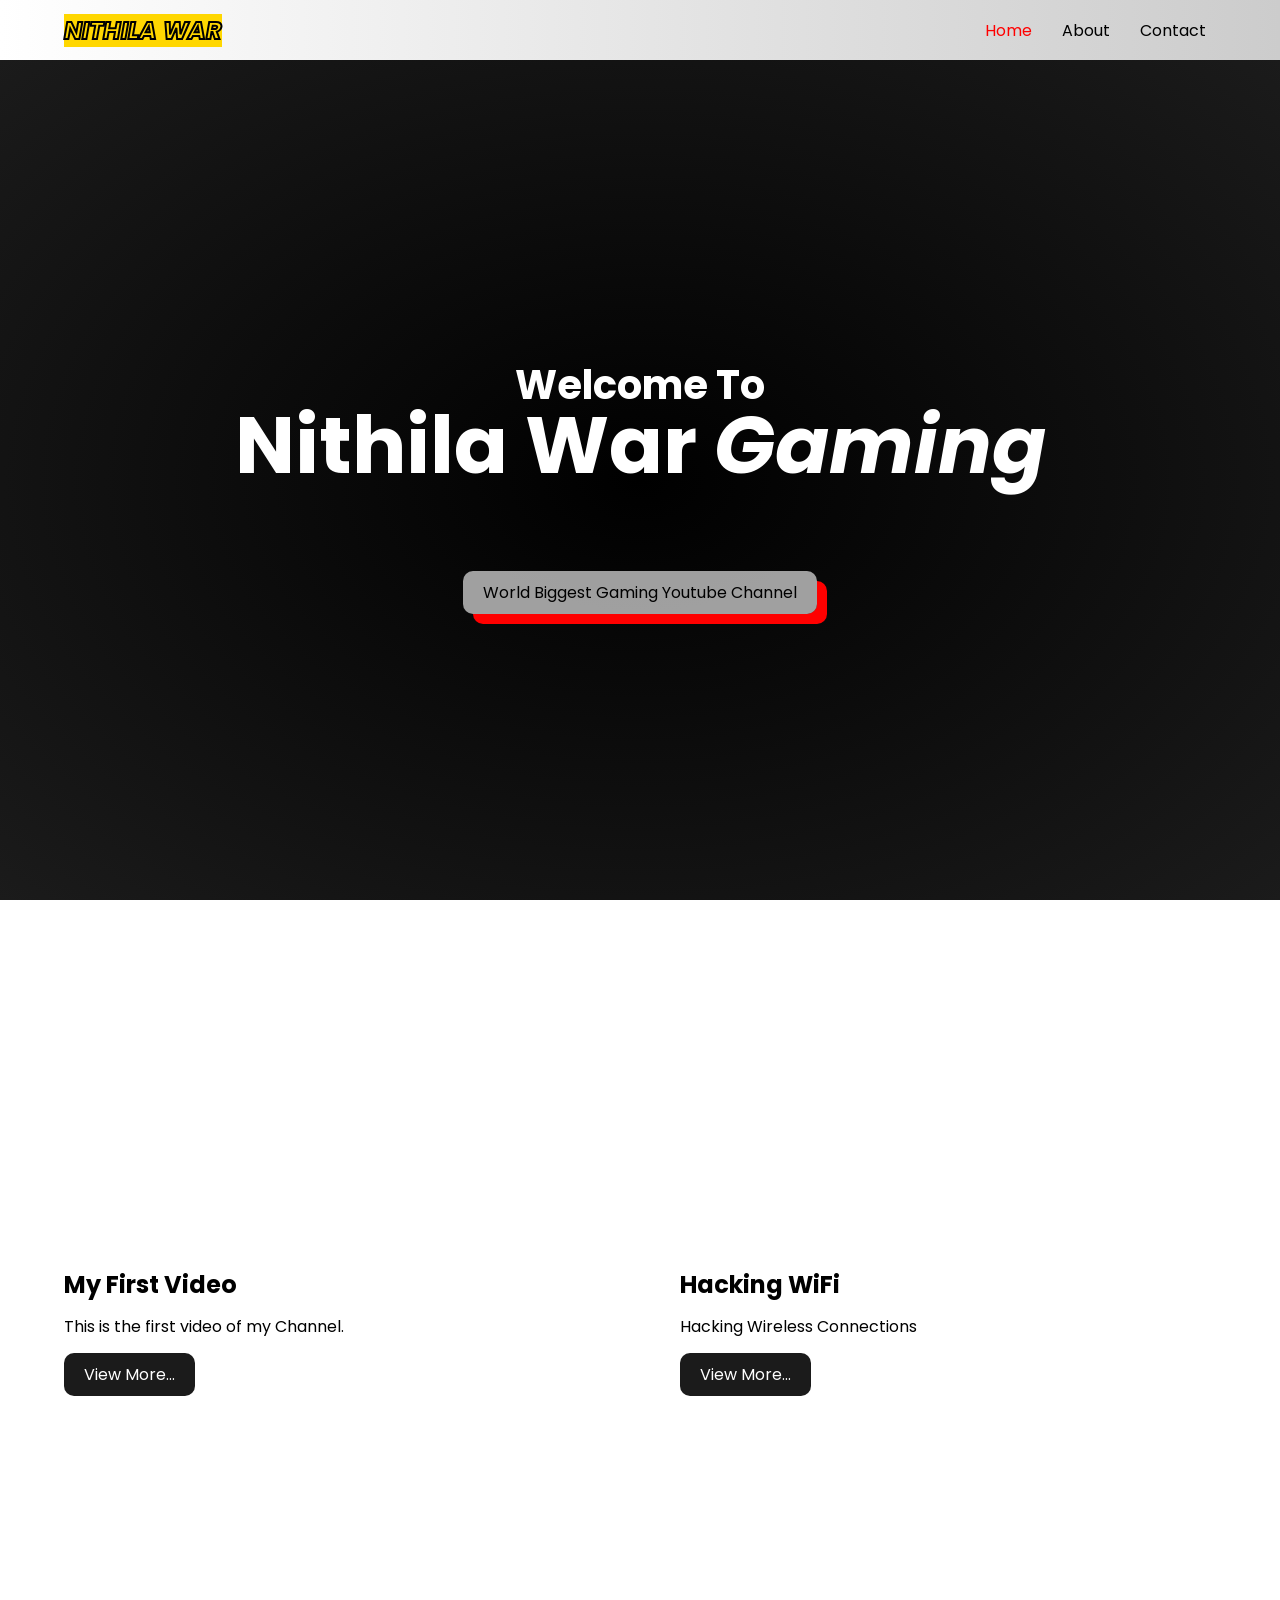
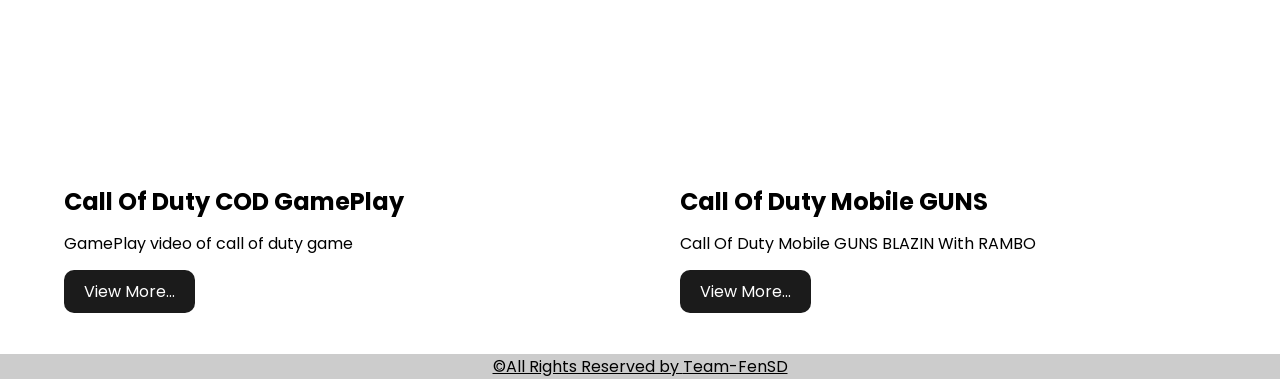
<file: index.html>
<!DOCTYPE html>
<html lang="en" dir="ltr">
  <head>
    <meta charset="UTF-8" />
    <meta http-equiv="X-UA-Compatible" content="IE=edge" />
    <meta name="author" content="Sithika Dangampala" />
    <meta name="viewport" content="width=device-width, initial-scale=1.0" />
    <link rel="stylesheet" href="./css/sidebar.css" />
    <link rel="stylesheet" href="./css/home.css" />
    <title>Nithila War</title>
  </head>
  <body>
    <nav class="navbar">
      <h2><span class="fill-stroke">nithila war</span></h2>
      <img src="./img/logo.jpg" class="logo" alt="LOGO" />
      <ul class="links-container">
        <li class="link-item">
          <a href="/index.html" class="link" style="color: red">home</a>
        </li>
        <li class="link-item"><a href="/about.html" class="link">about</a></li>
        <li class="link-item">
          <a href="/contact.html" class="link">contact</a>
        </li>
      </ul>
    </nav>
    <header class="header">
      <div class="content">
        <h1 class="heading">
          <span class="small">Welcome to </span>
          Nithila War
          <span class="no-fill">Gaming</span>
        </h1>
        <a
          href="https://www.youtube.com/channel/UCn2CM862D3mvy5db4UsOcQQ"
          class="btn about"
          target="_blank"
          >World biggest gaming youtube channel</a
        >
      </div>
    </header>
    <!--Blog-->
    <section class="blogs-section">
      <div class="blog-card">
        <iframe
          class="blog-image"
          width="424"
          height="238"
          src="https://www.youtube.com/embed/eM7ZTQHAXwg"
          title="FOLLOW US (NITHILA WAR)"
          frameborder="0"
          allow="accelerometer; autoplay; clipboard-write; encrypted-media; gyroscope; picture-in-picture"
          allowfullscreen
        ></iframe>
        <h1 class="blog-title">My First Video</h1>
        <p class="blog-overview">This is the first video of my Channel.</p>
        <a href="/" class="btn dark">View More...</a>
      </div>
      <div class="blog-card">
        <iframe
          class="blog-image"
          width="709"
          height="399"
          src="https://www.youtube.com/embed/2ncl9ZZa50Q?list=PLjZw-n2drDsTsPFG0E5vjcZ3PHyOEwXrg"
          title="How To Hack (WIFI PASSWORD)   PC In CMD With In 2 Minutes *Nithila War* #Part 1"
          frameborder="0"
          allow="accelerometer; autoplay; clipboard-write; encrypted-media; gyroscope; picture-in-picture"
          allowfullscreen
        ></iframe>
        <h1 class="blog-title">Hacking WiFi</h1>
        <p class="blog-overview">Hacking Wireless Connections</p>
        <a href="/" class="btn dark">View More...</a>
      </div>
      <div class="blog-card">
        <iframe
          class="blog-image"
          width="869"
          height="399"
          src="https://www.youtube.com/embed/Fniuz4H0MuM?list=PLjZw-n2drDsStC7zv35TwZ-SO-jiq4e7H"
          title="Call Of Duty Mobile Part 9 Its Locus Sniper With Inari Okami Lucky Draw"
          frameborder="0"
          allow="accelerometer; autoplay; clipboard-write; encrypted-media; gyroscope; picture-in-picture"
          allowfullscreen
        ></iframe>
        <h1 class="blog-title">Call Of Duty COD GamePlay</h1>
        <p class="blog-overview">GamePlay video of call of duty game</p>
        <a href="/" class="btn dark">View More...</a>
      </div>
      <div class="blog-card">
        <iframe
          class="blog-image"
          width="863"
          height="399"
          src="https://www.youtube.com/embed/6amt9AiPI5o?list=PLjZw-n2drDsStC7zv35TwZ-SO-jiq4e7H"
          title="Call Of Duty Mobile GUNS BLAZIN With RAMBO Its 80s ACTION HEROES  Nithila War® *New*"
          frameborder="0"
          allow="accelerometer; autoplay; clipboard-write; encrypted-media; gyroscope; picture-in-picture"
          allowfullscreen
        ></iframe>
        <h1 class="blog-title">Call Of Duty Mobile GUNS</h1>
        <p class="blog-overview">Call Of Duty Mobile GUNS BLAZIN With RAMBO</p>
        <a href="/" class="btn dark">View More...</a>
      </div>
    </section>
    <footer>
      <span
        >&copy;All Rights Reserved by
        <a href="https://github.com/Team-GamX">Team-FenSD</a></span
      >
    </footer>
    <script src="./js/app.js"></script>
  </body>
</html>
</file>
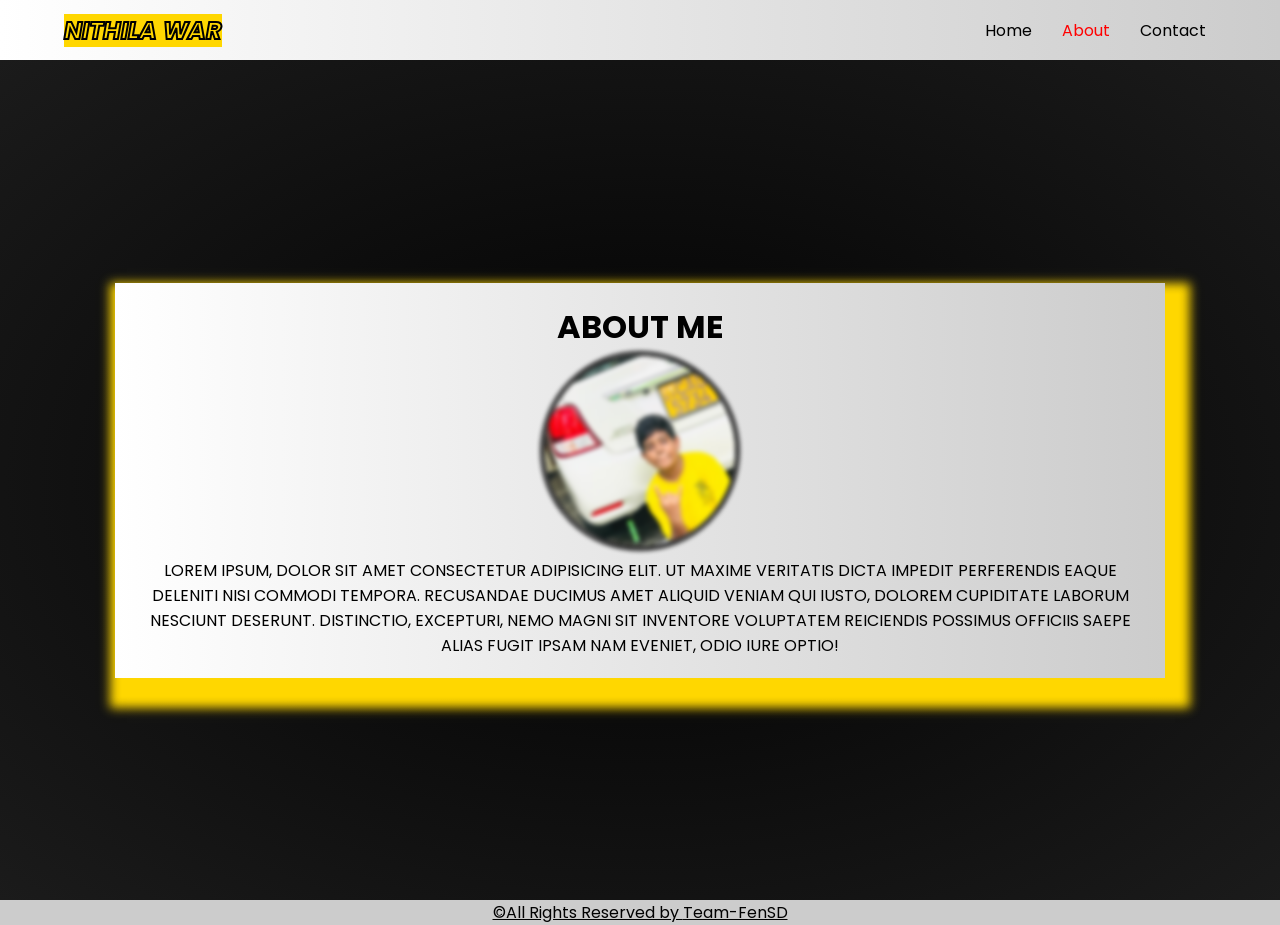
<file: about.html>
<!DOCTYPE html>
<html lang="en" dir="ltr">
  <head>
    <meta charset="UTF-8" />
    <meta http-equiv="X-UA-Compatible" content="IE=edge" />
    <meta name="author" content="Sithika Dangampala" />
    <meta name="viewport" content="width=device-width, initial-scale=1.0" />
    <link rel="stylesheet" href="./css/sidebar.css" />
    <link rel="stylesheet" href="./css/about.css" />
    <title>About Me</title>
  </head>
  <body>
    <nav class="navbar">
      <h2><span class="fill-stroke">nithila war</span></h2>
      <img src="./img/logo.jpg" class="logo" alt="LOGO" />
      <ul class="links-container">
        <li class="link-item"><a href="/index.html" class="link">home</a></li>
        <li class="link-item">
          <a href="/about.html" class="link" style="color: red">about</a>
        </li>
        <li class="link-item">
          <a href="/contact.html" class="link">contact</a>
        </li>
      </ul>
    </nav>
    <header class="header">
      <div class="content">
        <h1>About Me</h1>
        <img src="./img/avatar.jpg" alt="" />
        <p>
          Lorem ipsum, dolor sit amet consectetur adipisicing elit. Ut maxime
          veritatis dicta impedit perferendis eaque deleniti nisi commodi
          tempora. Recusandae ducimus amet aliquid veniam qui iusto, dolorem
          cupiditate laborum nesciunt deserunt. Distinctio, excepturi, nemo
          magni sit inventore voluptatem reiciendis possimus officiis saepe
          alias fugit ipsam nam eveniet, odio iure optio!
        </p>
      </div>
    </header>
    <footer>
      <span
        >&copy;All Rights Reserved by
        <a href="https://github.com/Team-GamX">Team-FenSD</a></span
      >
    </footer>
  </body>
</html>
</file>
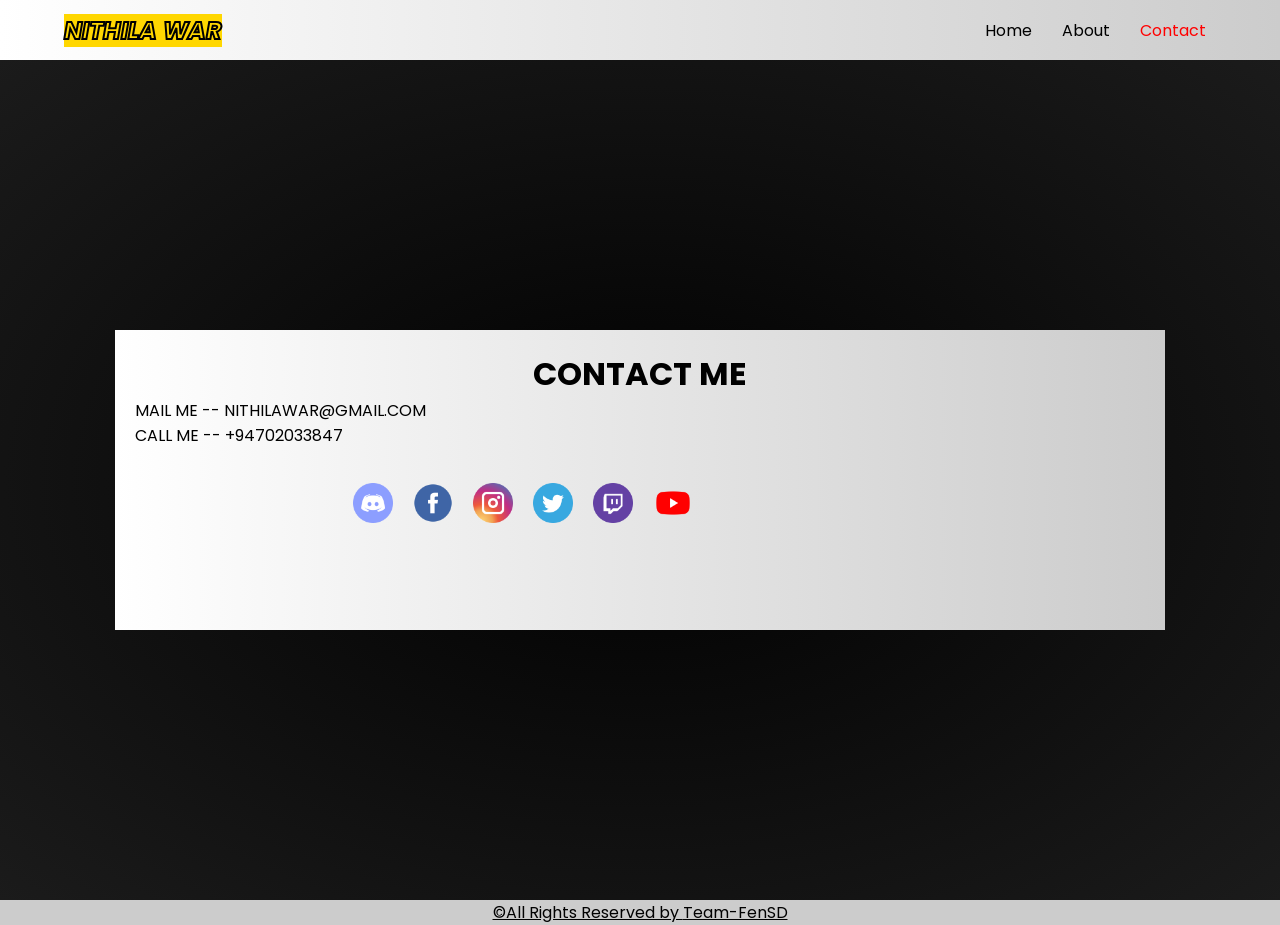
<file: contact.html>
<!DOCTYPE html>
<html lang="en" dir="ltr">
  <head>
    <meta charset="UTF-8" />
    <meta http-equiv="X-UA-Compatible" content="IE=edge" />
    <meta name="author" content="Sithika Dangampala" />
    <meta name="viewport" content="width=device-width, initial-scale=1.0" />
    <link rel="stylesheet" href="./css/sidebar.css" />
    <link rel="stylesheet" href="./css/contact.css" />
    <title>Contact Me</title>
  </head>
  <body>
    <nav class="navbar">
      <h2><span class="fill-stroke">nithila war</span></h2>
      <img src="./img/logo.jpg" class="logo" alt="LOGO" />
      <ul class="links-container">
        <li class="link-item"><a href="/index.html" class="link">home</a></li>
        <li class="link-item"><a href="/about.html" class="link">about</a></li>
        <li class="link-item">
          <a href="/contact.html" class="link" style="color: red">contact</a>
        </li>
      </ul>
    </nav>
    <header class="header">
      <div class="content">
        <h1>Contact Me</h1>
        <a href="mailto:nithilawar@gmail.com" class="mail"
          >Mail Me -- nithilawar@gmail.com</a
        ><br />
        <a href="tel:+94702033847" class="call"> Call Me -- +94702033847</a>
        <br /><br />
        <div class="social">
          <br />
          <a href="https://discord.com/invite/8JfsSwFYzy" target="_blank"
            ><img src="./img/disord.png"
          /></a>
          <a href="https://www.facebook.com/codmNthila1234567/" target="_blank"
            ><img src="./img/fb.png"
          /></a>
          <a href="https://www.instagram.com/nithila_herath/" target="_blank"
            ><img src="./img/ins.png"
          /></a>
          <a href="https://twitter.com/UdayaHerath4" target="_blank"
            ><img src="./img/twi.png"
          /></a>
          <a href="https://www.twitch.tv/nithilawar" target="_blank"
            ><img src="./img/twit.png"
          /></a>
          <a
            href="https://www.youtube.com/channel/UCn2CM862D3mvy5db4UsOcQQ"
            target="_blank"
            ><img src="./img/youtube.png"
          /></a>
        </div>
      </div>
    </header>
    <footer>
      <span
        >&copy;All Rights Reserved by
        <a href="https://github.com/Team-GamX">Team-FenSD</a></span
      >
    </footer>
  </body>
</html>
</file>
<file: css/sidebar.css>
* {
  margin: 0;
  padding: 0;
  box-sizing: border-box;
}
.logo {
  display: none;
}
body {
  width: 100%;
  position: relative;
  font-family: "Poppins", sans-serif;
}
::selection {
  background: #1b1b1b;
  color: #ffffff;
}
.fill-stroke {
  font-style: italic;
  color: transparent;
  text-transform: uppercase;
  -webkit-text-stroke: 2px #000;
  background-color: gold;
}
.navbar {
  width: 100%;
  height: 60px;
  position: fixed;
  top: 0;
  left: 0;
  display: flex;
  justify-content: space-between;
  align-items: center;
  padding: 0 5vw;
  background: #ffffff;
  background-image: linear-gradient(to right, #fff, #ccc);
  z-index: 9;
}
.links-container {
  display: flex;
  list-style: none;
}
.link {
  padding: 10px;
  color: #000000;
  margin-left: 10px;
  text-decoration: none;
  text-transform: capitalize;
}
.logo {
  max-width: 60px;
  max-height: 60px;
}
@media (max-width: 453px) {
  .heading {
    font-size: 50px;
  }
  .fill-stroke {
    font-size: 10px;
    display: none;
  }
  .header {
    margin-top: 10px;
  }
  .logo {
    display: block;
  }
}
footer {
  text-align: center;
  color: #000;
  text-decoration: underline;
  background-color: #ccc;
}
a {
  text-decoration: none;
  color: #000;
}
a:hover {
  color: red;
}
</file>
<file: css/home.css>
/*Poppins Font*/
@import url("https://fonts.googleapis.com/css2?family=Poppins:ital,wght@0,100;0,200;0,300;0,400;0,500;0,600;0,700;0,800;0,900;1,100;1,200;1,300;1,400;1,500;1,600;1,700;1,800;1,900&display=swap");
.header {
  margin-top: 60px;
  width: 100%;
  height: calc(100vh - 60px);
  background-image: radial-gradient(black, #1b1b1b);
  background-size: cover;
  display: flex;
  justify-content: center;
  align-items: center;
  background-position: top;
  box-shadow: 10px #1b1b1b;
}
.content {
  text-align: center;
}
.heading {
  color: #fff;
  text-transform: capitalize;
  font-size: 80px;
  line-height: 60px;
  margin-bottom: 80px;
  animation: txtshw 3s infinite linear;
  padding-bottom: 25px;
  padding-left: 5px;
  padding-right: 5px;
  font-family: Poppins;
}
.heading .small {
  display: block;
  font-size: 40px;
}
.heading .no-fill {
  font-style: italic;
}
.btn {
  padding: 10px 20px;
  border-radius: 10px;
  background-color: #e1e1e1b3;
  color: #000000;
  text-decoration: none;
  text-transform: capitalize;
}
.blogs-section {
  width: 100%;
  padding: 50px 5vw;
  display: grid;
  grid-template-columns: repeat(2, 1fr);
  grid-gap: 80px;
}
.blog-image {
  width: 100%;
  height: 300px;
  object-fit: cover;
  border-radius: 10px;
  margin-bottom: 10px;
}
.blog-overview {
  margin: 10px 0 20px;
  line-height: 30px;
}
.btn.dark {
  background: #1b1b1b;
  color: #fff;
}
@keyframes txtshw {
  0% {
    text-shadow: 8px 8px red;
  }
  25% {
    text-shadow: 8px 8px blue;
  }
  50% {
    text-shadow: 8px 8px magenta;
  }
  75% {
    text-shadow: 8px 8px green;
  }
  100% {
    text-shadow: 8px 8px yellow;
  }
}
.btn.about {
  box-shadow: 10px 10px red;
}
footer {
  text-align: center;
  color: #000;
  text-decoration: underline;
  background-color: #ccc;
}
</file>
<file: css/about.css>
@import url("https://fonts.googleapis.com/css2?family=Poppins:ital,wght@0,100;0,200;0,300;0,400;0,500;0,600;0,700;0,800;0,900;1,100;1,200;1,300;1,400;1,500;1,600;1,700;1,800;1,900&display=swap");
.header {
  margin-top: 60px;
  width: 100%;
  height: calc(100vh - 60px);
  background-image: radial-gradient(black, #1b1b1b);
  background-size: cover;
  display: flex;
  justify-content: center;
  align-items: center;
  background-position: top;
  box-shadow: 10px #1b1b1b;
}
.content {
  text-align: center;
  width: 1050px;
  min-height: 300px;
  height: max-content;
  background-image: linear-gradient(to left, #ccc, #fff);
  padding: 20px 20px;
  box-shadow: 10px 15px 10px 15px gold;
}
.content {
  text-transform: uppercase;
  font-family: Poppins;
}
.content img {
  width: 200px;
  text-align: center;
  filter: blur(2px);
  border: 5px double;
  border-radius: 50%;
}
</file>
<file: css/contact.css>
@import url("https://fonts.googleapis.com/css2?family=Poppins:ital,wght@0,100;0,200;0,300;0,400;0,500;0,600;0,700;0,800;0,900;1,100;1,200;1,300;1,400;1,500;1,600;1,700;1,800;1,900&display=swap");
.header {
  margin-top: 60px;
  width: 100%;
  height: calc(100vh - 60px);
  background-image: radial-gradient(black, #1b1b1b);
  background-size: cover;
  display: flex;
  justify-content: center;
  align-items: center;
  background-position: top;
  box-shadow: 10px #1b1b1b;
  text-align: center;
}
.content {
  text-align: center;
  width: 1050px;
  min-height: 300px;
  height: max-content;
  background-image: linear-gradient(to left, #ccc, #fff);
  padding: 20px 20px;
}
.content {
  text-transform: uppercase;
  font-family: Poppins;
}
.social {
  display: flex;
  flex-direction: row;
}
.social img {
  width: 60px;
  padding: 10px;
}
.call {
  padding-bottom: 60px;
  float: left;
}
.mail {
  float: left;
}
a {
  text-decoration: none;
  color: #000;
}
</file>
